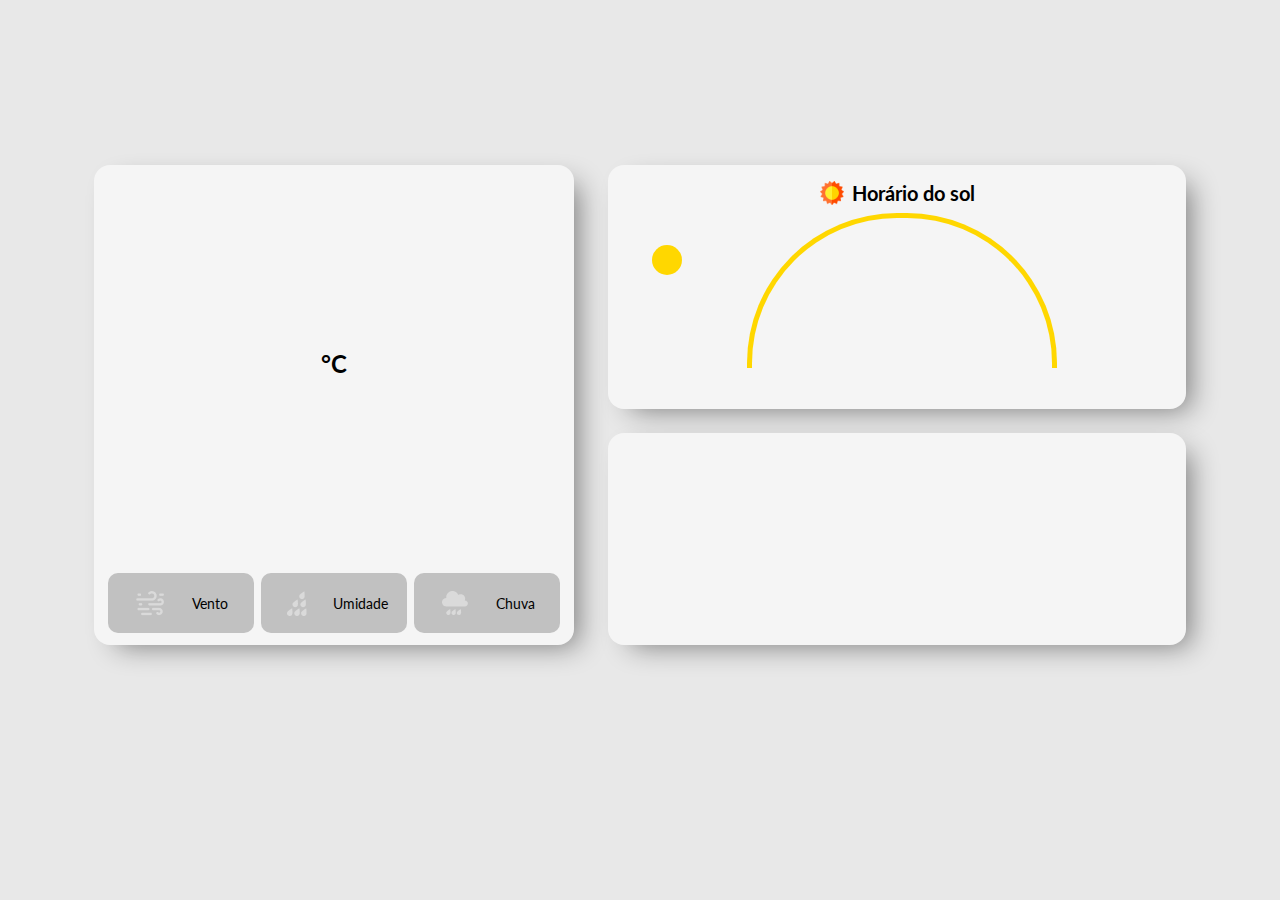
<file: index.html>
<!DOCTYPE html>
<html lang="pt-br">
<head>
    <meta charset="UTF-8">
    <meta http-equiv="X-UA-Compatible" content="IE=edge">
    <meta name="viewport" content="width=device-width, initial-scale=1.0">
    <link rel="stylesheet" href="style.css">
    <title>Indicador Meteorológico</title>
</head>
<body>
    <main class="flex">
        <div class="cards flex">
            <div class="card-temperature-now flex">
                <div class="city flex">
                    <span id="city"></span>
                </div>
                <div class="temp flex">
                    <div class="temperature-infos flex">
                        <div class="temperature flex">
                            <span id="temperature"></span>
                            <span class="graus">°C</span>
                        </div>
                        <div class="variation-temperature flex">
                            <span id="max-temperature"></span>
                            <span id="min-temperature"></span>
                        </div>
                    </div>
                </div>
                <div class="cards-statistics flex">
                    <div class="card-wind mini-card-info flex">
                        <img src="assets/vento.png" alt="icon-vento">
                        <div class="card-statistics-infos flex">
                            <span>Vento</span>
                            <span id="wind-speedy" class="strong"></span>
                        </div>
                    </div>
                    <div class="card-humidity mini-card-info flex">
                        <img src="assets/umidade.png" alt="icon-umidade">
                        <div class="card-statistics-infos flex">
                            <span>Umidade</span>
                            <span id="humidity" class="strong"></span>
                        </div>
                    </div>
                    <div class="card-rain mini-card-info flex">
                        <img src="assets/chuva.png" alt="icon-chuva">
                        <div class="card-statistics-infos flex">
                            <span>Chuva</span>
                            <span id="rain" class="strong"></span>
                        </div>
                    </div>
                </div>
            </div>
            <div class="cards-informations flex">
                <div class="card-informations-sun-time flex">
                    <div class="title flex">
                        <img src="assets/sun.png" alt="icon-sunTime" height="24">
                        <span>Horário do sol</span>    
                    </div>
                    <div class="container-arco-sun">
                        <div class="arco"></div>
                        <div class="box-sun">
                            <div class="sun"></div>
                        </div>

                    </div>
                    <div class="sun-informations flex">
                        <span id="sunrise"></span>
                        <span id="time-now"></span>
                        <span id="sunset"></span>
                    </div>
                </div>
                <div class="card-forecast flex"></div>
            </div>
        </div>
    </main>
    <footer>
    </footer>
    <script src="script.js"></script>
</body>
</html>
</file>
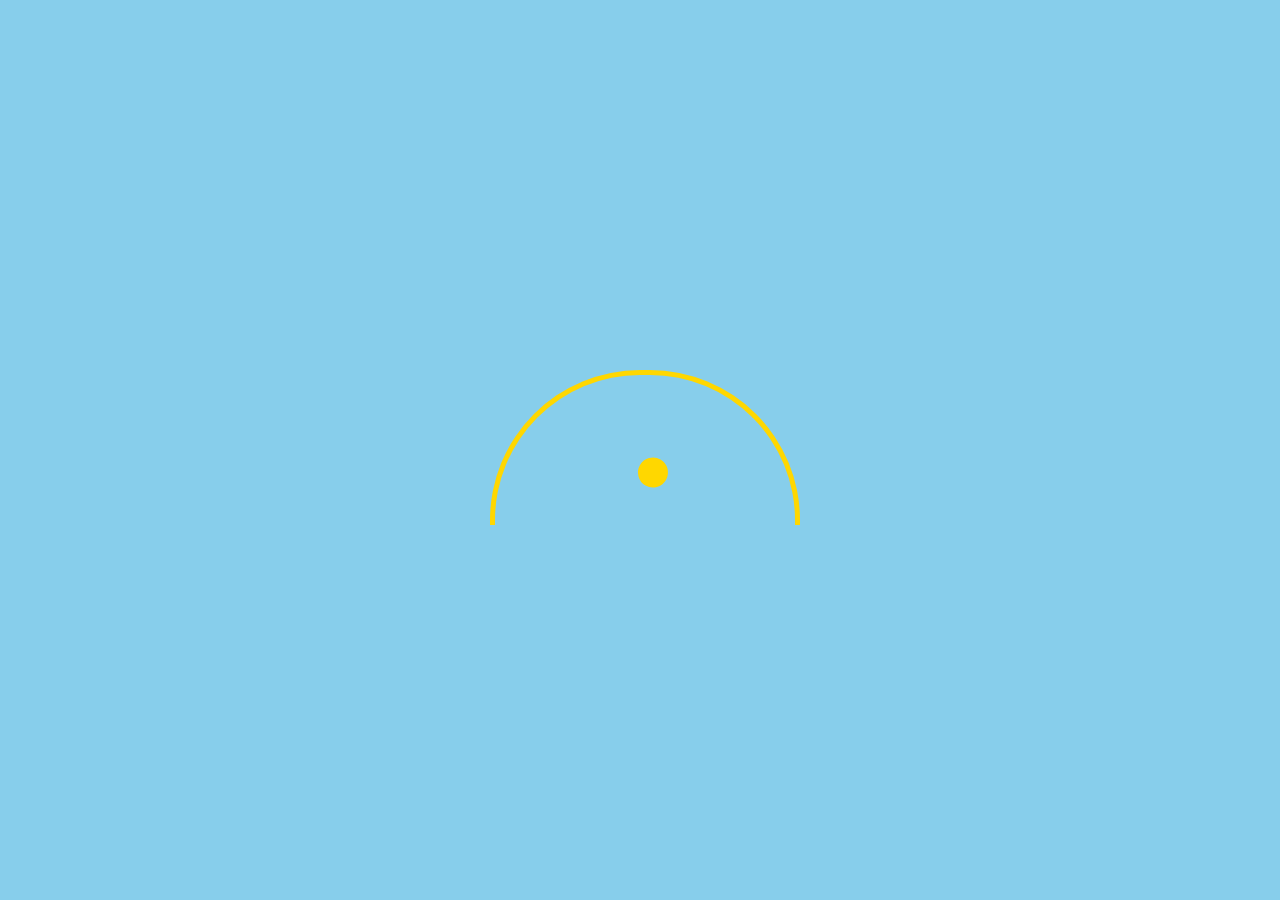
<file: test.html>
<!DOCTYPE html>
<html lang="en">
<head>
    <meta charset="UTF-8">
    <meta name="viewport" content="width=device-width, initial-scale=1.0">
    <link rel="stylesheet" href="style-test.css">
    <title>Elementos CSS</title>
</head>
<body>
    <div class="container">
        <div class="half-arc"></div>
    </div>
    <div class="sun"></div>
    <script src="script-test.js"></script>
</body>
</html>
</file>
<file: style.css>
@import url('https://fonts.googleapis.com/css2?family=Lato:wght@400;700&display=swap');

:root {
    background-color: rgb(232, 232, 232);
    padding: 0px;
    margin: 0px;
}

.flex {
    display: flex;
}

body {
    display: flex;
    padding: 0px;
    margin: 0px;
    height: 100%;
    align-items: center;
    justify-content: center;
}

main {
    width: 100vw;
    height: 90vh;
    align-items: center;
    justify-content: center;
}

.cards {
    flex: 1;
    display: flex;
    align-items: center;
    justify-content: center;
}

.card-temperature-now {
    width: 480px;
    height: 480px;
    flex-direction: column;
    background-color: rgb(245, 245, 245);
    border-radius: 16px;
    justify-content: space-between;
    margin-right: 34px;
    box-shadow: 13px 10px 28px -9px rgba(0,0,0,0.47);
}

.city {
    flex-direction: row-reverse;
    padding: 16px 16px;
    font-family: 'Lato', sans-serif;
    font-weight: 700;
    font-size: 16px;
}

.temperature-infos {
    flex-direction: column;
    align-items: center;
    justify-content: center;
    margin-top: -48px;
}

#temperature {
    font-family: 'Lato', sans-serif;
    font-weight: 700;
    font-size: 80px;
}

.graus {
    font-family: 'Lato', sans-serif;
    font-weight: 700;
    font-size: 24px;
    margin-top: 16px;
}

.temp {
    align-items: center;
    justify-content: center;
}

.temperature {
    justify-content: center;
}

.variation-temperature {
    align-items: center;
    justify-content: space-around;
    font-family: 'Lato', sans-serif;
    font-weight: 700;
    font-size: 20px;
    margin-left: -16px;
    gap: 8px;
}

.cards-statistics {
    align-items: center;
    justify-content: space-between;
    padding: 12px 14px;
}

.mini-card-info {
    background-color: rgb(193, 193, 193);
    height: 60px;
    width: 146px;
    border-radius: 10px;
    flex-direction: row;
    align-items: center;
    justify-content: space-evenly;
}

.card-statistics-infos {
    flex-direction: column;
    font-family: 'Lato', sans-serif;
    font-weight: 400;
    font-size: 14px;
}

.strong {
    font-family: 'Lato', sans-serif;
    font-weight: 700;
    font-size: 18px;
}

.cards-informations {
    flex-direction: column;
    gap: 24px;
}

.card-informations-sun-time {
    width: 578px;
    height: 244px;
    background-color: rgb(245, 245, 245);
    border-radius: 16px;
    flex-direction: column;
    align-items: center;
    box-shadow: 13px 10px 28px -9px rgba(0,0,0,0.47);
}

.card-forecast {
    width: 578px;
    height: 212px;
    background-color: rgb(245, 245, 245);
    border-radius: 16px;
    box-shadow: 13px 10px 28px -9px rgba(0,0,0,0.47);
}

.title {
    flex-direction: row;
    font-family: 'Lato', sans-serif;
    font-weight: 700;
    font-size: 20px;
    align-items: center;
    gap: 8px;
    margin-top: 16px;
    margin-bottom: 8px;
}

.container-arco-sun{
    width: 300px;
    height: 300px;
}

.box-sun{
    width: 300px;
    height: 300px;
    position: absolute;
    top: 110px;
    left: 652px;
    display: flex;
    align-items: center;

}

.sun{
    width: 30px;
    height: 30px;
    background-color: #FFD700;
    border-radius: 100%;

}

.arco {
    width: 300px;
    height: 150px;
    border-radius: 150px 150px 0px 0px;
    border: 5px solid #FFD700;
    border-bottom: none;
}


.sun-informations {
    width: 95%;
    flex-direction: row;
    align-items: center;
    gap: 32px;
    font-family: 'Lato', sans-serif;
    font-weight: 400;
    font-size: 16px;
    margin-bottom: 16px;
    justify-content: space-between;
    position: relative;
    top: -70px;
}
</file>
<file: style-test.css>
body {
    margin: 0;
    overflow: hidden;
    display: flex;
    justify-content: center;
    align-items: center;
    height: 100vh;
    background-color: #87CEEB; /* Cor de fundo azul claro */
}

.container {
    position: relative;
    width: 300px; /* Largura do container */
    height: 150px; /* Altura do container */
}

.half-arc {
    position: absolute;
    bottom: 0;
    left: 0;
    width: 100%;
    height: 100%;
    background-color: transparent;
    border: 5px solid #FFD700; /* Cor da borda amarela */
    border-radius: 150px 150px 0 0; /* Cria um arco */
    border-bottom: none; /* Remove a borda inferior */
}

.sun {
    position: absolute;
    width: 30px; /* Largura do sol */
    height: 30px; /* Altura do sol */
    background-color: #FFD700; /* Cor do sol amarelo */
    border-radius: 50%; /* Forma circular */
    transform-origin: center bottom; /* Define o ponto de rotação no centro inferior do sol */
}
</file>
